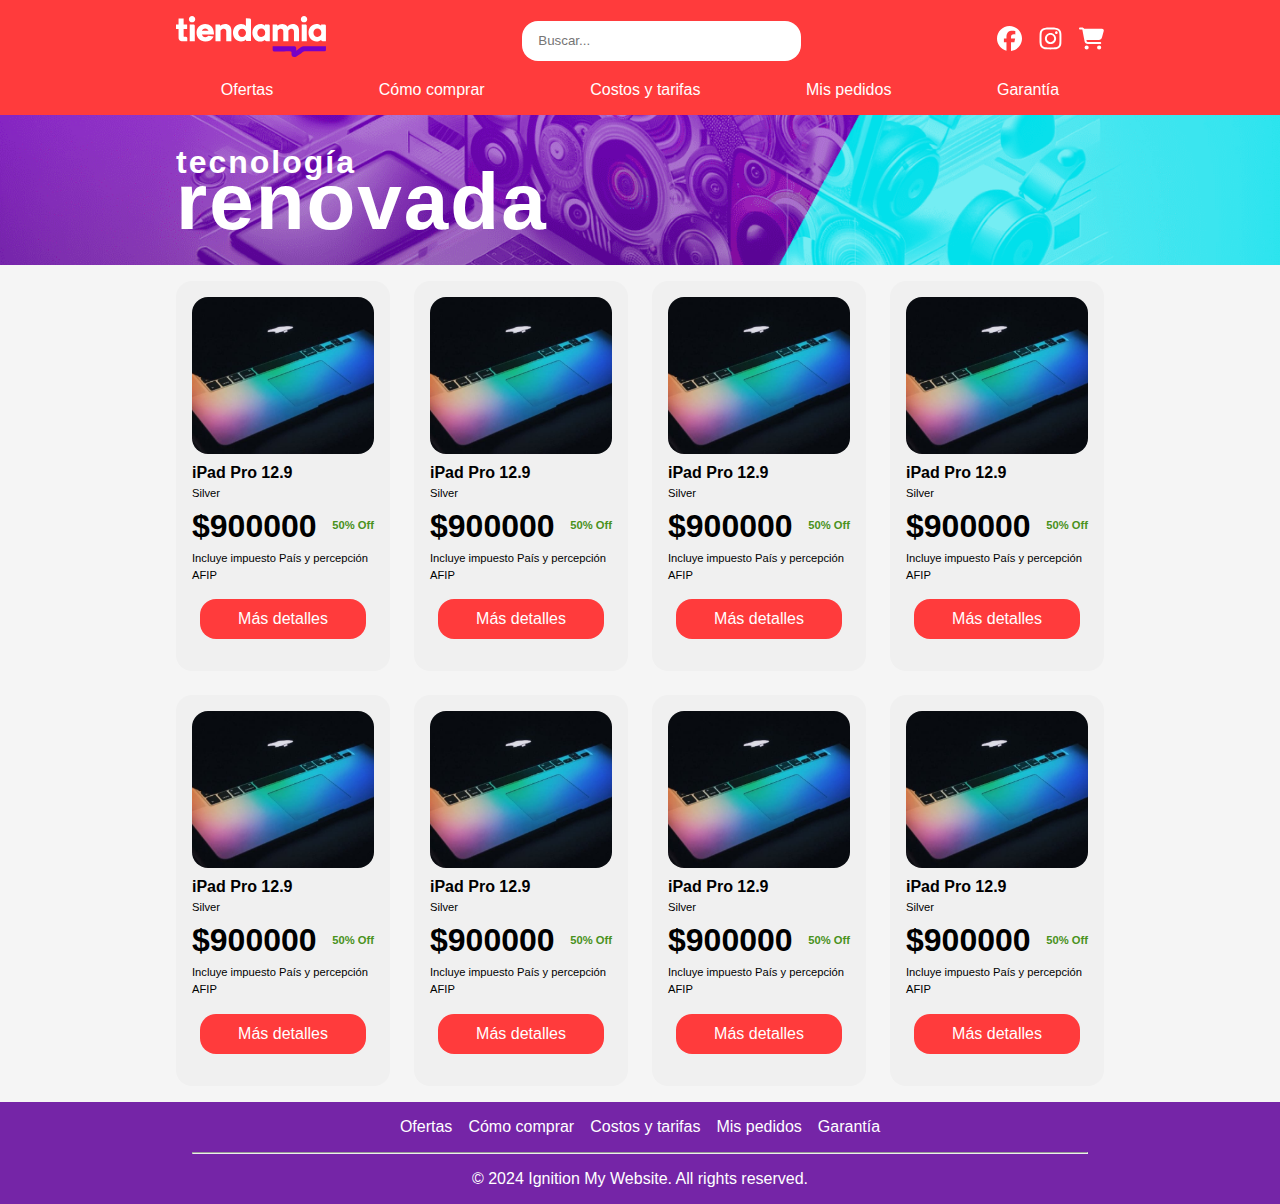
<file: index.html>
<!DOCTYPE html>
<html lang="en">
  <head>
    <meta charset="UTF-8" />
    <meta name="viewport" content="width=device-width, initial-scale=1.0" />
    <title>Document</title>
    <link rel="stylesheet" type="text/css" href="./styles.css" />
  </head>
  <body>
    <header>
      <div class="container">
        <div class="flex logo-search">
          <h1>
            <a href="./index.html">
              <img width="150" src="./assets/tiendamia-logo.svg" alt="" />
            </a>
          </h1>
          <input type="search" placeholder="Buscar..." />
          <ul class="flex icons-social">
            <li>
              <a href="#">
                <img
                  width="25"
                  height="25"
                  src="./assets/facebook.svg"
                  alt=""
                />
              </a>
            </li>
            <li>
              <a href="#">
                <img
                  width="25"
                  height="25"
                  src="./assets/instagram.svg"
                  alt=""
                />
              </a>
            </li>
            <li>
              <a href="#">
                <img
                  width="25"
                  height="25"
                  src="./assets/cart-shopping-solid.svg"
                  alt=""
                />
              </a>
            </li>
          </ul>
        </div>
        <div>
          <nav>
            <ul class="flex nav">
              <li><a href="#">Ofertas</a></li>
              <li><a href="#">Cómo comprar</a></li>
              <li><a href="#">Costos y tarifas</a></li>
              <li><a href="#">Mis pedidos</a></li>
              <li><a href="#">Garantía</a></li>
            </ul>
          </nav>
        </div>
      </div>
    </header>
    <div class="offert-especial">
      <div class="container flex promotion">
        <span class="text-technology">tecnología</span>
        <span class="text-renovation">renovada</span>
      </div>
    </div>
    <main>
      <div class="container">
        <div class="products">
          <div class="card-container">
            <img src="./assets/mock1.jpg" alt="" />
            <section class="card-content">
              <h2>iPad Pro 12.9</h2>
              <p>Silver</p>
              <div class="price">
                <h2>$900000</h2>
                <p>50% Off</p>
              </div>
              <p>Incluye impuesto País y percepción AFIP</p>
            </section>
            <div class="card-footer">
              <a href="./details.html">Más detalles</a>
            </div>
          </div>
          <div class="card-container">
            <img src="./assets/mock1.jpg" alt="" />
            <section class="card-content">
              <h2>iPad Pro 12.9</h2>
              <p>Silver</p>
              <div class="price">
                <h2>$900000</h2>
                <p>50% Off</p>
              </div>
              <p>Incluye impuesto País y percepción AFIP</p>
            </section>
            <div class="card-footer">
              <a href="./details.html">Más detalles</a>
            </div>
          </div>
          <div class="card-container">
            <img src="./assets/mock1.jpg" alt="" />
            <section class="card-content">
              <h2>iPad Pro 12.9</h2>
              <p>Silver</p>
              <div class="price">
                <h2>$900000</h2>
                <p>50% Off</p>
              </div>
              <p>Incluye impuesto País y percepción AFIP</p>
            </section>
            <div class="card-footer">
              <a href="./details.html">Más detalles</a>
            </div>
          </div>
          <div class="card-container">
            <img src="./assets/mock1.jpg" alt="" />
            <section class="card-content">
              <h2>iPad Pro 12.9</h2>
              <p>Silver</p>
              <div class="price">
                <h2>$900000</h2>
                <p>50% Off</p>
              </div>
              <p>Incluye impuesto País y percepción AFIP</p>
            </section>
            <div class="card-footer">
              <a href="./details.html">Más detalles</a>
            </div>
          </div>
          <div class="card-container">
            <img src="./assets/mock1.jpg" alt="" />
            <section class="card-content">
              <h2>iPad Pro 12.9</h2>
              <p>Silver</p>
              <div class="price">
                <h2>$900000</h2>
                <p>50% Off</p>
              </div>
              <p>Incluye impuesto País y percepción AFIP</p>
            </section>
            <div class="card-footer">
              <a href="./details.html">Más detalles</a>
            </div>
          </div>
          <div class="card-container">
            <img src="./assets/mock1.jpg" alt="" />
            <section class="card-content">
              <h2>iPad Pro 12.9</h2>
              <p>Silver</p>
              <div class="price">
                <h2>$900000</h2>
                <p>50% Off</p>
              </div>
              <p>Incluye impuesto País y percepción AFIP</p>
            </section>
            <div class="card-footer">
              <a href="./details.html">Más detalles</a>
            </div>
          </div>
          <div class="card-container">
            <img src="./assets/mock1.jpg" alt="" />
            <section class="card-content">
              <h2>iPad Pro 12.9</h2>
              <p>Silver</p>
              <div class="price">
                <h2>$900000</h2>
                <p>50% Off</p>
              </div>
              <p>Incluye impuesto País y percepción AFIP</p>
            </section>
            <div class="card-footer">
              <a href="./details.html">Más detalles</a>
            </div>
          </div>
          <div class="card-container">
            <img src="./assets/mock1.jpg" alt="" />
            <section class="card-content">
              <h2>iPad Pro 12.9</h2>
              <p>Silver</p>
              <div class="price">
                <h2>$900000</h2>
                <p>50% Off</p>
              </div>
              <p>Incluye impuesto País y percepción AFIP</p>
            </section>
            <div class="card-footer">
              <a href="./details.html">Más detalles</a>
            </div>
          </div>
        </div>
      </div>
    </main>

    <footer>
      <div class="container">
        <nav>
          <ul class="flex nav-footer">
            <li><a href="#">Ofertas</a></li>
            <li><a href="#">Cómo comprar</a></li>
            <li><a href="#">Costos y tarifas</a></li>
            <li><a href="#">Mis pedidos</a></li>
            <li><a href="#">Garantía</a></li>
          </ul>
        </nav>
        <hr />
        <p>&copy; 2024 Ignition My Website. All rights reserved.</p>
      </div>
    </footer>
  </body>
</html>
</file>
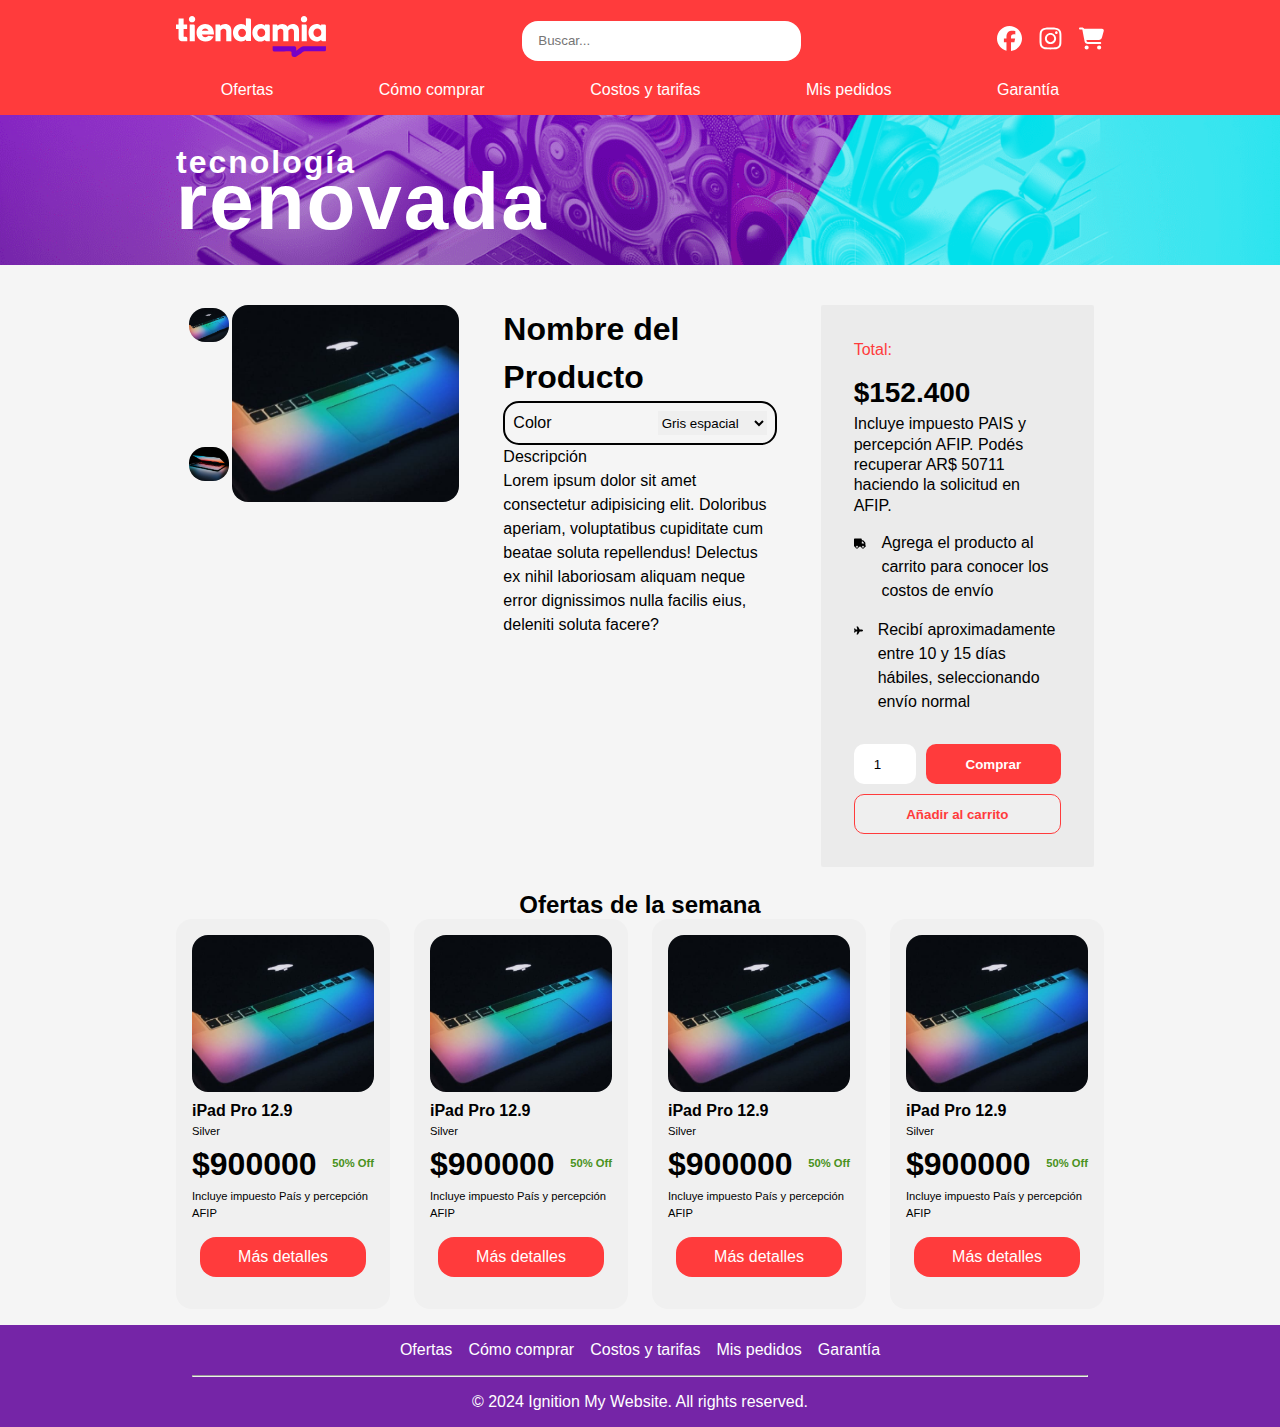
<file: details.html>
<!DOCTYPE html>
<html lang="en">
  <head>
    <meta charset="UTF-8" />
    <meta name="viewport" content="width=device-width, initial-scale=1.0" />
    <title>Document</title>
    <link rel="stylesheet" type="text/css" href="./styles.css" />
  </head>
  <body>
    <header>
      <div class="container">
        <div class="flex logo-search">
          <h1>
            <a href="./index.html">
              <img width="150" src="./assets/tiendamia-logo.svg" alt="" />
            </a>
          </h1>
          <input type="search" placeholder="Buscar..." />
          <ul class="flex icons-social">
            <li>
              <a href="#">
                <img
                  width="25"
                  height="25"
                  src="./assets/facebook.svg"
                  alt=""
                />
              </a>
            </li>
            <li>
              <a href="#">
                <img
                  width="25"
                  height="25"
                  src="./assets/instagram.svg"
                  alt=""
                />
              </a>
            </li>
            <li>
              <a href="#">
                <img
                  width="25"
                  height="25"
                  src="./assets/cart-shopping-solid.svg"
                  alt=""
                />
              </a>
            </li>
          </ul>
        </div>
        <div>
          <nav>
            <ul class="flex nav">
              <li><a href="#">Ofertas</a></li>
              <li><a href="#">Cómo comprar</a></li>
              <li><a href="#">Costos y tarifas</a></li>
              <li><a href="#">Mis pedidos</a></li>
              <li><a href="#">Garantía</a></li>
            </ul>
          </nav>
        </div>
      </div>
    </header>
    <div class="offert-especial">
      <div class="container flex promotion">
        <span class="text-technology">tecnología</span>
        <span class="text-renovation">renovada</span>
      </div>
    </div>
    <main>
      <div class="container">
        <div class="center">
          <div class="products details">
            <div class="product-images-block">
              <div class="thumbnail-container">
                <img src="../assets/mock1.jpg" alt="Mackbook img 1" />
              </div>
              <div class="thumbnail-container">
                <img src="../assets/mock2.jpg" alt="Mackbook img 2" />
              </div>
              <img class="main-image" src="./assets/mock1.jpg" alt="" />
            </div>
            <div class="product-description-block">
              <h1 class="title">Nombre del Producto</h1>
              <form class="selector">
                <fieldset>
                  <label class="label" for="color">Color</label>
                  <select type="text" placeholder="Selecciona un color">
                    <option value="Gris espacial">Gris espacial</option>
                    <option value="Negro espacial">Negro espacial</option>
                  </select>
                </fieldset>
              </form>
              <p>Descripción</p>
              <p>
                Lorem ipsum dolor sit amet consectetur adipisicing elit.
                Doloribus aperiam, voluptatibus cupiditate cum beatae soluta
                repellendus! Delectus ex nihil laboriosam aliquam neque error
                dignissimos nulla facilis eius, deleniti soluta facere?
              </p>
            </div>
            <div class="product-checkout-block">
              <div class="checkout-container">
                <span class="checkout-total-label">Total:</span>
                <h2 class="checkout-total-price">$152.400</h2>
                <p class="checkout-description">
                  Incluye impuesto PAIS y percepción AFIP. Podés recuperar AR$
                  50711 haciendo la solicitud en AFIP.
                </p>
                <ul class="checkout-policy-list">
                  <li>
                    <span class="policy-icon"
                      ><img
                        width="25"
                        height="25"
                        src="./assets/truck-solid.svg"
                        alt="Truck"
                    /></span>
                    <span class="policy-desc"
                      >Agrega el producto al carrito para conocer los costos de
                      envío</span
                    >
                  </li>
                  <li>
                    <span class="policy-icon"
                      ><img
                        width="25"
                        height="25"
                        src="./assets/plane-solid.svg"
                        alt="Plane"
                    /></span>
                    <span class="policy-desc"
                      >Recibí aproximadamente entre 10 y 15 días hábiles,
                      seleccionando envío normal</span
                    >
                  </li>
                </ul>
                <div class="checkout-process">
                  <div class="top">
                    <input type="number" value="1" />
                    <button class="btn-primary">Comprar</button>
                  </div>
                  <div class="bottom">
                    <button class="btn-outline">Añadir al carrito</button>
                  </div>
                </div>
              </div>
            </div>
          </div>
        </div>
        <div>
          <h2 class="offerts">Ofertas de la semana</h2>
          <div class="products">
            <div class="card-container">
              <img src="./assets/mock1.jpg" alt="" />
              <section class="card-content">
                <h2>iPad Pro 12.9</h2>
                <p>Silver</p>
                <div class="price">
                  <h2>$900000</h2>
                  <p>50% Off</p>
                </div>
                <p>Incluye impuesto País y percepción AFIP</p>
              </section>
              <div class="card-footer">
                <a href="">Más detalles</a>
              </div>
            </div>
            <div class="card-container">
              <img src="./assets/mock1.jpg" alt="" />
              <section class="card-content">
                <h2>iPad Pro 12.9</h2>
                <p>Silver</p>
                <div class="price">
                  <h2>$900000</h2>
                  <p>50% Off</p>
                </div>
                <p>Incluye impuesto País y percepción AFIP</p>
              </section>
              <div class="card-footer">
                <a href="">Más detalles</a>
              </div>
            </div>
            <div class="card-container">
              <img src="./assets/mock1.jpg" alt="" />
              <section class="card-content">
                <h2>iPad Pro 12.9</h2>
                <p>Silver</p>
                <div class="price">
                  <h2>$900000</h2>
                  <p>50% Off</p>
                </div>
                <p>Incluye impuesto País y percepción AFIP</p>
              </section>
              <div class="card-footer">
                <a href="">Más detalles</a>
              </div>
            </div>
            <div class="card-container">
              <img src="./assets/mock1.jpg" alt="" />
              <section class="card-content">
                <h2>iPad Pro 12.9</h2>
                <p>Silver</p>
                <div class="price">
                  <h2>$900000</h2>
                  <p>50% Off</p>
                </div>
                <p>Incluye impuesto País y percepción AFIP</p>
              </section>
              <div class="card-footer">
                <a href="">Más detalles</a>
              </div>
            </div>
          </div>
        </div>
      </div>
    </main>

    <footer>
      <div class="container">
        <nav>
          <ul class="flex nav-footer">
            <li><a href="#">Ofertas</a></li>
            <li><a href="#">Cómo comprar</a></li>
            <li><a href="#">Costos y tarifas</a></li>
            <li><a href="#">Mis pedidos</a></li>
            <li><a href="#">Garantía</a></li>
          </ul>
        </nav>
        <hr />
        <p>&copy; 2024 Ignition My Website. All rights reserved.</p>
      </div>
    </footer>
  </body>
</html>
</file>
<file: styles.css>
* {
  margin: 0;
  padding: 0;
  box-sizing: border-box;
  text-decoration: none;
  outline: none;
  list-style: none;
}

:root {
  --primary-color: #ff3b3c;
  --secondary-color: #6c757d;
}

body {
  font-family: "Roboto", sans-serif;
  background-color: #f5f5f5;
}

.container {
  max-width: 75%;
  margin: 0 auto;
  padding: 1rem;
}

header {
  background-color: var(--primary-color);
}

.flex {
  display: flex;
  align-items: center;
  flex-wrap: wrap;
  gap: 1rem;
}

.logo-search {
  justify-content: space-between;
}

.logo-search img {
  fill: #ffffff !important;
}

.logo-search input {
  width: 30%;
  height: 40px;
  border: none;
  border-radius: 1rem;
  padding: 1rem;
}

.nav {
  margin-top: 1rem;
  justify-content: space-around;
}

.nav a {
  color: #ffffff;
  white-space: nowrap;
  overflow-x: scroll;
}

.nav a:hover {
  text-decoration: underline;
}

.offert-especial {
  background-image: url("./assets/hero_bg.png");
  background-repeat: no-repeat;
  background-position: center;
  background-size: cover;
  height: 150px;
  color: #ffffff;
  font-weight: bold;
  line-height: 0.7;
}

.promotion {
  position: relative;
  top: 50%;
  transform: translatey(-50%);
  flex-direction: column;
  justify-content: start;
  align-items: start;
  gap: 0;
  letter-spacing: 2px;
}

.promotion .text-technology {
  font-size: 2em;
}

.promotion .text-renovation {
  font-size: 5em;
}

.products {
  display: grid;
  grid-template-columns: repeat(4, 1fr);
  grid-template-rows: auto;
  gap: 1.5rem;
  line-height: 1.5;
}

.products img {
  width: 100%;
  border-radius: 1rem;
}

.products .card-footer a {
  display: block;
  color: #ffffff;
  background-color: #ff3b3c;
  padding: 1rem 2rem;
  text-align: center;
  padding: 0.5rem;
  margin: 1rem 0.5rem;
  border: none;
  border-radius: 1rem;
  transition: background-color 0.5s ease;
}
.products .card-footer a:hover {
  background-color: #c72626;
}

.card-container {
  background-color: #f0f0f0;
  padding: 1rem;
  border-radius: 1rem;
}

section.card-content h2 {
  font-size: 1em;
}

section.card-content p {
  font-size: 0.7em;
}

.price {
  display: flex;
  align-items: center;
  justify-content: space-between;
  font-weight: bold;
}

.price h2 {
  font-size: 2em !important;
}

.price p {
  color: #49921c;
  font-size: 0.8em;
}

footer {
  background-color: #7525a7;
  color: #ffffff;
  text-align: center;
}

hr {
  margin: 1rem;
}

footer ul {
  display: flex;
  justify-content: center;
}

footer ul li a {
  color: white;
}

/* details */
.details {
  grid-template-columns: repeat(3, 1fr);
  margin-bottom: 1.5rem;
  margin-top: 1.5rem;
  gap: 1.5rem;
}

.image-detail {
  display: grid;
  grid-template-columns: repeat(2, 1fr);

  flex-direction: row;
  background-color: red;
}

.mock {
  align-items: flex-end;
  width: 20%;
  background-color: blue;
}

.color-details select {
  display: block;
  width: 100%;
}

.container div:nth-child(2) .offerts {
  text-align: center;
}

.product-images-block,
.product-description-block,
.product-checkout-block {
  margin: 0px 10px;
  flex: 1;
}

.product-images-block {
  display: grid;
  grid-template-columns: 1fr 5fr;
  max-width: 100%;
  overflow: hidden;
}

.product-images-block .thumbnail-container {
  grid-column: 1;
  margin: 3px;
}

.product-images-block .thumbnail-container img {
  max-width: 100%;
  height: auto;
  object-fit: contain;
  object-position: center center;
}

.product-images-block .main-image {
  width: 100%;
  grid-row: 1 / 5;
  grid-column: 2 / 5;
}

.checkout-container {
  background-color: #ebebeb; /* Color de fondo claro */
  padding: 33px; /* Espaciado interno */
  border-radius: 2px; /* Bordes ligeramente redondeados */
}

.checkout-total-label {
  color: #ff3b3c; /* Color distintivo para el texto 'Total:' */
}

.checkout-total-price {
  font-size: 28px; /* Tamaño grande para el precio */
  font-weight: 700; /* Fuente en negrita */
  margin-top: 10px; /* Espacio por encima del precio */
}

.checkout-description {
  line-height: 20.4px; /* Espaciado de línea para mejorar la legibilidad */
  word-wrap: break-word; /* Asegura que el texto no desborde el contenedor */
}

.checkout-policy-list {
  list-style-type: none; /* Elimina los marcadores de lista */
  margin-bottom: 30px; /* Espacio debajo de la lista */
  padding: 0;
}

.checkout-policy-list li {
  display: flex; /* Alineación horizontal de íconos y texto */
  margin: 15px 0; /* Espacio entre elementos de la lista */
}

.checkout-policy-list li .policy-icon {
  margin-right: 15px; /* Espacio entre el ícono y el texto */
}

.checkout-process .top {
  display: flex; /* Alinea el input y el botón horizontalmente */
  margin-bottom: 10px; /* Espacio debajo del grupo superior */
}

.checkout-process .top input {
  height: 40px;
  border-radius: 10px;
  border: none;
  width: 62px;
  margin-right: 10px;
  padding: 0 10px 0 20px;
  box-sizing: border-box;
}

.btn-primary {
  width: 100%;
  background: #ff3b3c;
  color: white;
  font-weight: bold;
  border: none;
  height: 40px;
  border-radius: 10px;
}

.btn-outline {
  width: 100%;
  border: 1px solid #ff3b3c;
  color: #ff3b3c;
  font-weight: bold;
  height: 40px;
  border-radius: 10px;
}

button {
  cursor: pointer;
}

fieldset {
  display: flex;
  justify-content: space-between;
  border: 2px solid;
  border-radius: 1rem;
  padding: .5rem;
}

fieldset select {
  border: none;
  outline: none;
}

@media screen and (max-width: 1024px) {
  .container {
    max-width: 90%;
  }
  .products {
    grid-template-columns: repeat(3, 1fr);
  }
}

@media screen and (max-width: 768px) {
  .container {
    max-width: 100%;
  }
  .flex {
    flex-direction: column;
  }
  .icons-social {
    flex-direction: row;
  }
  .logo-search input {
    width: 100%;
  }
  .promotion .text-technology {
    font-size: 1.5em;
  }

  .promotion .text-renovation {
    font-size: 3em;
  }
  .products {
    grid-template-columns: repeat(2, 1fr);
  }
}

@media screen and (max-width: 576px) {
  .products {
    grid-template-columns: repeat(1, 1fr);
  }
}
</file>
